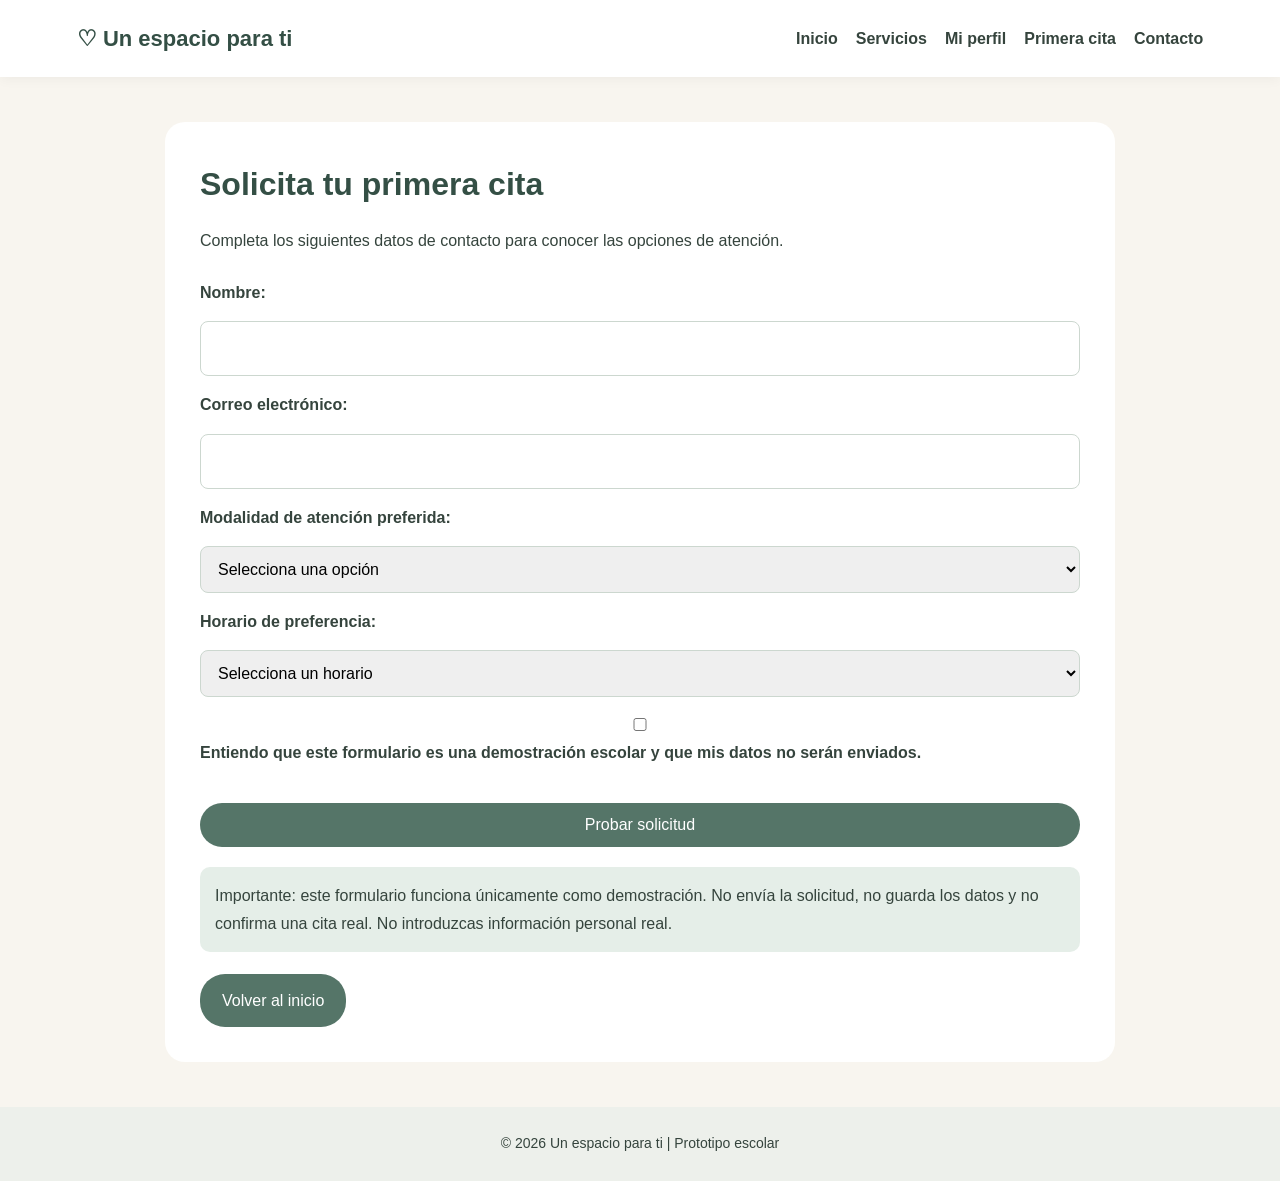
<file: cita.html>
<!DOCTYPE html>
<html lang="es">
<head>
    <meta charset="UTF-8">
    <meta name="viewport" content="width=device-width, initial-scale=1.0">
    <title>Primera cita | Un espacio para ti</title>
    <link rel="stylesheet" href="estilos.css">
    <script src="script.js" defer></script>
</head>
<body>
    <header class="encabezado">
        <a href="index.html" class="logo">♡ Un espacio para ti</a>
        <nav>
            <a href="index.html">Inicio</a>
            <a href="servicios.html">Servicios</a>
            <a href="psicologa.html">Mi perfil</a>
            <a href="cita.html">Primera cita</a>
            <a href="contacto.html">Contacto</a>
        </nav>
    </header>

    <main class="contenido">
        <h1>Solicita tu primera cita</h1>
        <p>Completa los siguientes datos de contacto para conocer las opciones de atención.</p>

        <form id="formCita" class="formulario">
            <label for="nombre">Nombre:</label>
            <input type="text" id="nombre" name="nombre" required>

            <label for="correo">Correo electrónico:</label>
            <input type="email" id="correo" name="correo" required>

            <label for="modalidad">Modalidad de atención preferida:</label>
            <select id="modalidad" name="modalidad" required>
                <option value="">Selecciona una opción</option>
                <option value="Presencial">Presencial</option>
                <option value="En línea">En línea</option>
                <option value="Por consultar">Por consultar</option>
            </select>

            <label for="horario">Horario de preferencia:</label>
            <select id="horario" name="horario" required>
                <option value="">Selecciona un horario</option>
                <option value="Mañana">Mañana</option>
                <option value="Tarde">Tarde</option>
                <option value="Por consultar">Por consultar</option>
            </select>

            <label>
                <input type="checkbox" id="privacidad" required>
                Entiendo que este formulario es una demostración escolar
                y que mis datos no serán enviados.
            </label>

            <button type="submit" class="boton">Probar solicitud</button>
        </form>

        <p id="resultado" role="status" aria-live="polite"></p>

        <p class="aviso">
            Importante: este formulario funciona únicamente como demostración.
            No envía la solicitud, no guarda los datos y no confirma una cita real.
            No introduzcas información personal real.
        </p>

        <a href="index.html" class="boton">Volver al inicio</a>
    </main>

    <footer>© 2026 Un espacio para ti | Prototipo escolar</footer>
</body>
</html>
</file>
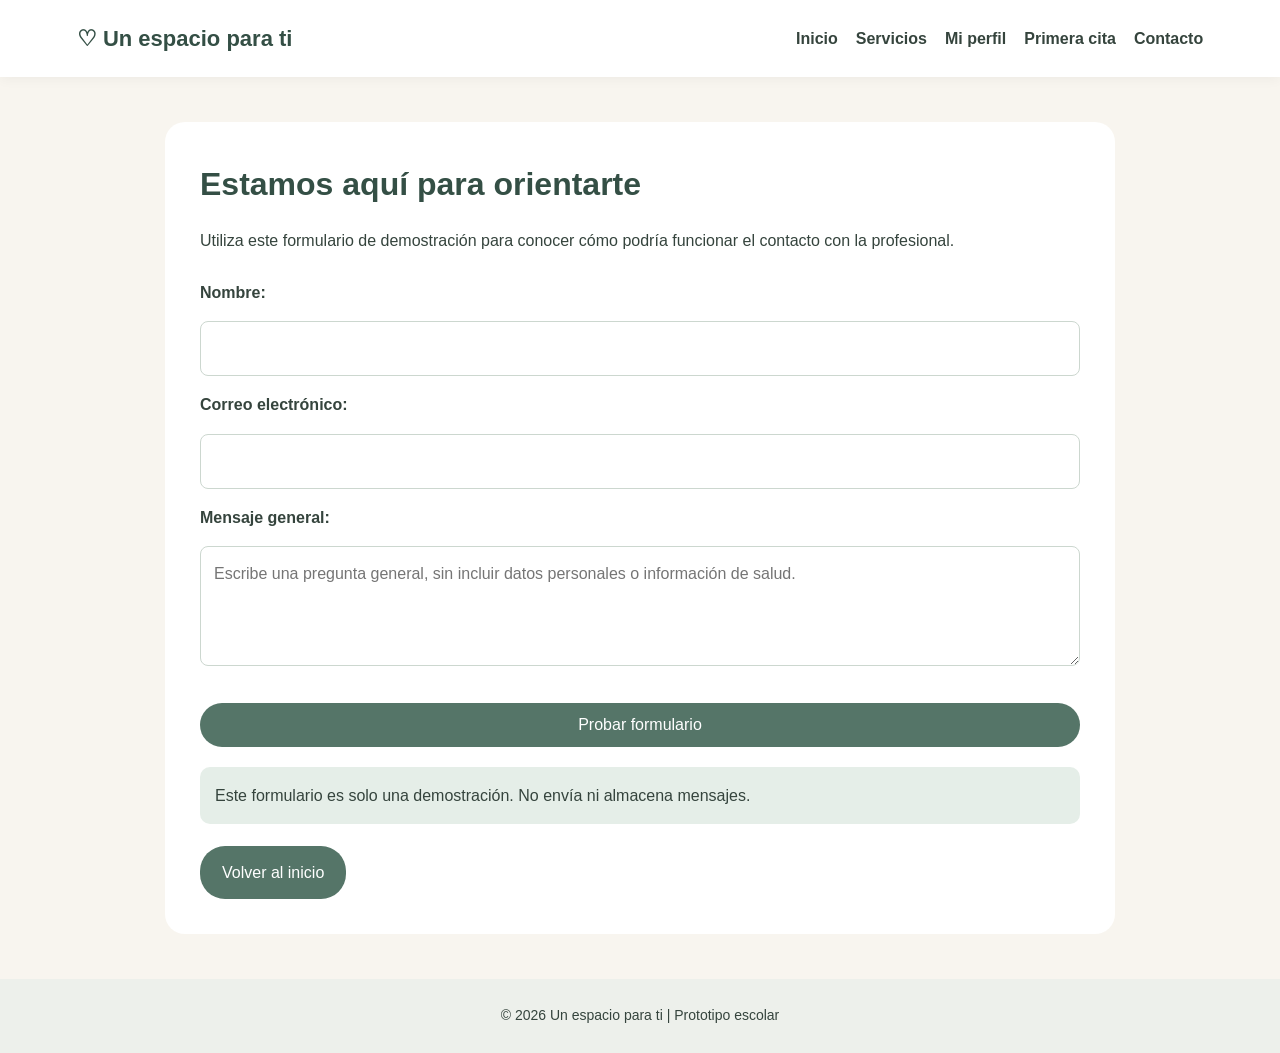
<file: contacto.html>
<!DOCTYPE html>
<html lang="es">
<head>
    <meta charset="UTF-8">
    <meta name="viewport" content="width=device-width, initial-scale=1.0">
    <title>Contacto | Un espacio para ti</title>
    <link rel="stylesheet" href="estilos.css">
    <script src="script.js" defer></script>
</head>
<body>
    <header class="encabezado">
        <a href="index.html" class="logo">♡ Un espacio para ti</a>
        <nav>
            <a href="index.html">Inicio</a>
            <a href="servicios.html">Servicios</a>
            <a href="psicologa.html">Mi perfil</a>
            <a href="cita.html">Primera cita</a>
            <a href="contacto.html">Contacto</a>
        </nav>
    </header>

    <main class="contenido">
        <h1>Estamos aquí para orientarte</h1>
        <p>Utiliza este formulario de demostración para conocer cómo podría funcionar el contacto con la profesional.</p>

        <form id="formContacto" class="formulario">
            <label for="nombreContacto">Nombre:</label>
            <input type="text" id="nombreContacto" required>

            <label for="correoContacto">Correo electrónico:</label>
            <input type="email" id="correoContacto" required>

            <label for="mensajeContacto">Mensaje general:</label>
            <textarea id="mensajeContacto" placeholder="Escribe una pregunta general, sin incluir datos personales o información de salud." required></textarea>

            <button type="submit" class="boton">Probar formulario</button>
        </form>

        <p id="resultadoContacto" role="status" aria-live="polite"></p>

        <p class="aviso">
            Este formulario es solo una demostración. No envía ni almacena mensajes.
        </p>

        <a href="index.html" class="boton">Volver al inicio</a>
    </main>

    <footer>© 2026 Un espacio para ti | Prototipo escolar</footer>
</body>
</html>
</file>
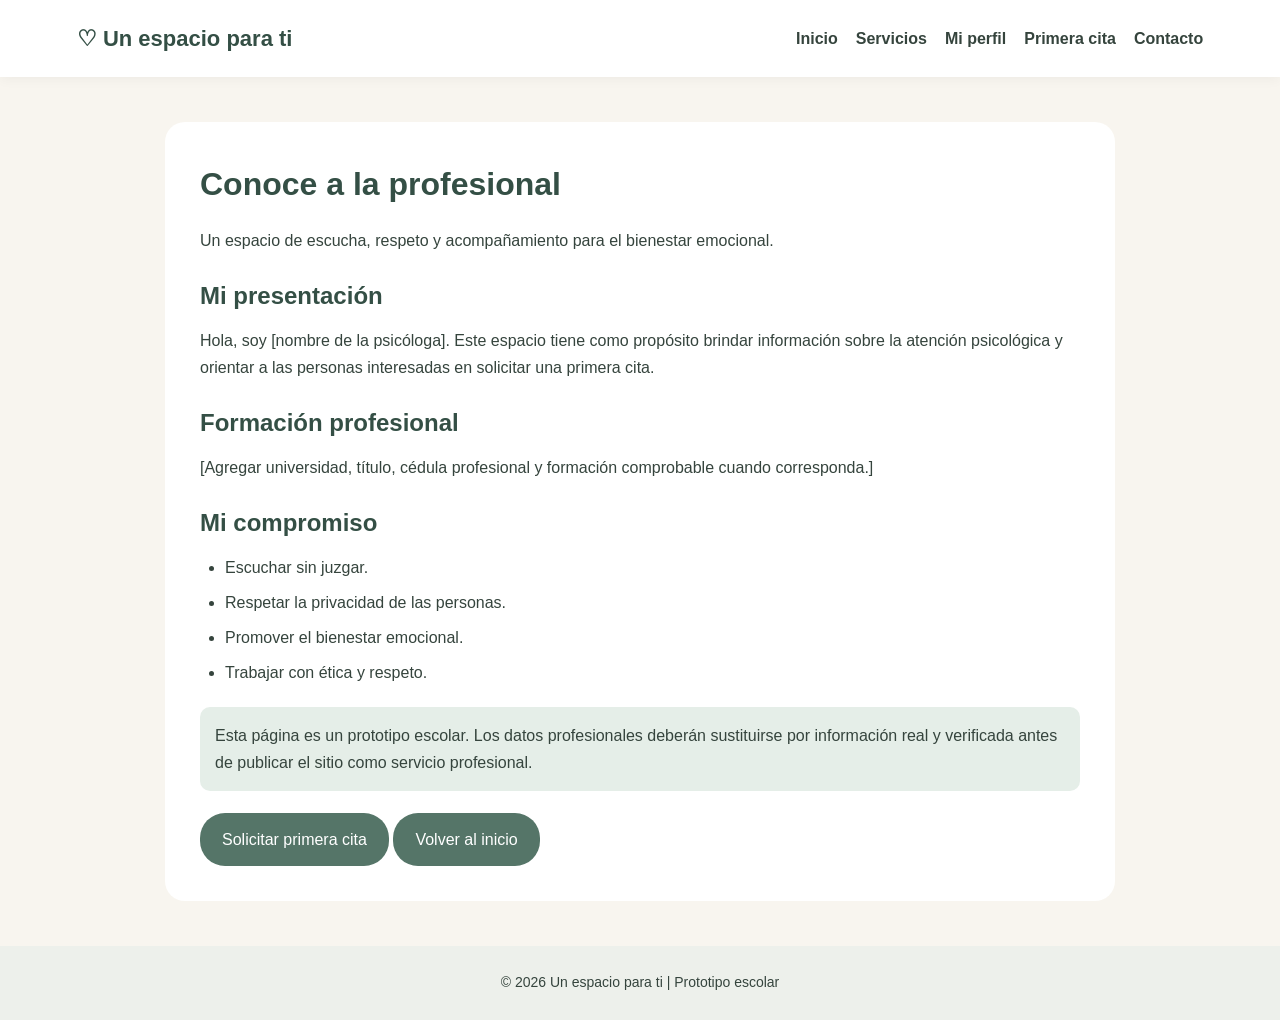
<file: psicologa.html>
<!DOCTYPE html>
<html lang="es">
<head>
    <meta charset="UTF-8">
    <meta name="viewport" content="width=device-width, initial-scale=1.0">
    <title>Mi perfil | Un espacio para ti</title>
    <link rel="stylesheet" href="estilos.css">
</head>
<body>
    <header class="encabezado">
        <a href="index.html" class="logo">♡ Un espacio para ti</a>
        <nav>
            <a href="index.html">Inicio</a>
            <a href="servicios.html">Servicios</a>
            <a href="psicologa.html">Mi perfil</a>
            <a href="cita.html">Primera cita</a>
            <a href="contacto.html">Contacto</a>
        </nav>
    </header>

    <main class="contenido">
        <h1>Conoce a la profesional</h1>
        <p>Un espacio de escucha, respeto y acompañamiento para el bienestar emocional.</p>

        <h2>Mi presentación</h2>
        <p>Hola, soy [nombre de la psicóloga]. Este espacio tiene como propósito brindar información sobre la atención psicológica y orientar a las personas interesadas en solicitar una primera cita.</p>

        <h2>Formación profesional</h2>
        <p>[Agregar universidad, título, cédula profesional y formación comprobable cuando corresponda.]</p>

        <h2>Mi compromiso</h2>
        <ul>
            <li>Escuchar sin juzgar.</li>
            <li>Respetar la privacidad de las personas.</li>
            <li>Promover el bienestar emocional.</li>
            <li>Trabajar con ética y respeto.</li>
        </ul>

        <p class="aviso">Esta página es un prototipo escolar. Los datos profesionales deberán sustituirse por información real y verificada antes de publicar el sitio como servicio profesional.</p>

        <a href="cita.html" class="boton">Solicitar primera cita</a>
        <a href="index.html" class="boton">Volver al inicio</a>
    </main>

    <footer>© 2026 Un espacio para ti | Prototipo escolar</footer>
</body>
</html>
</file>
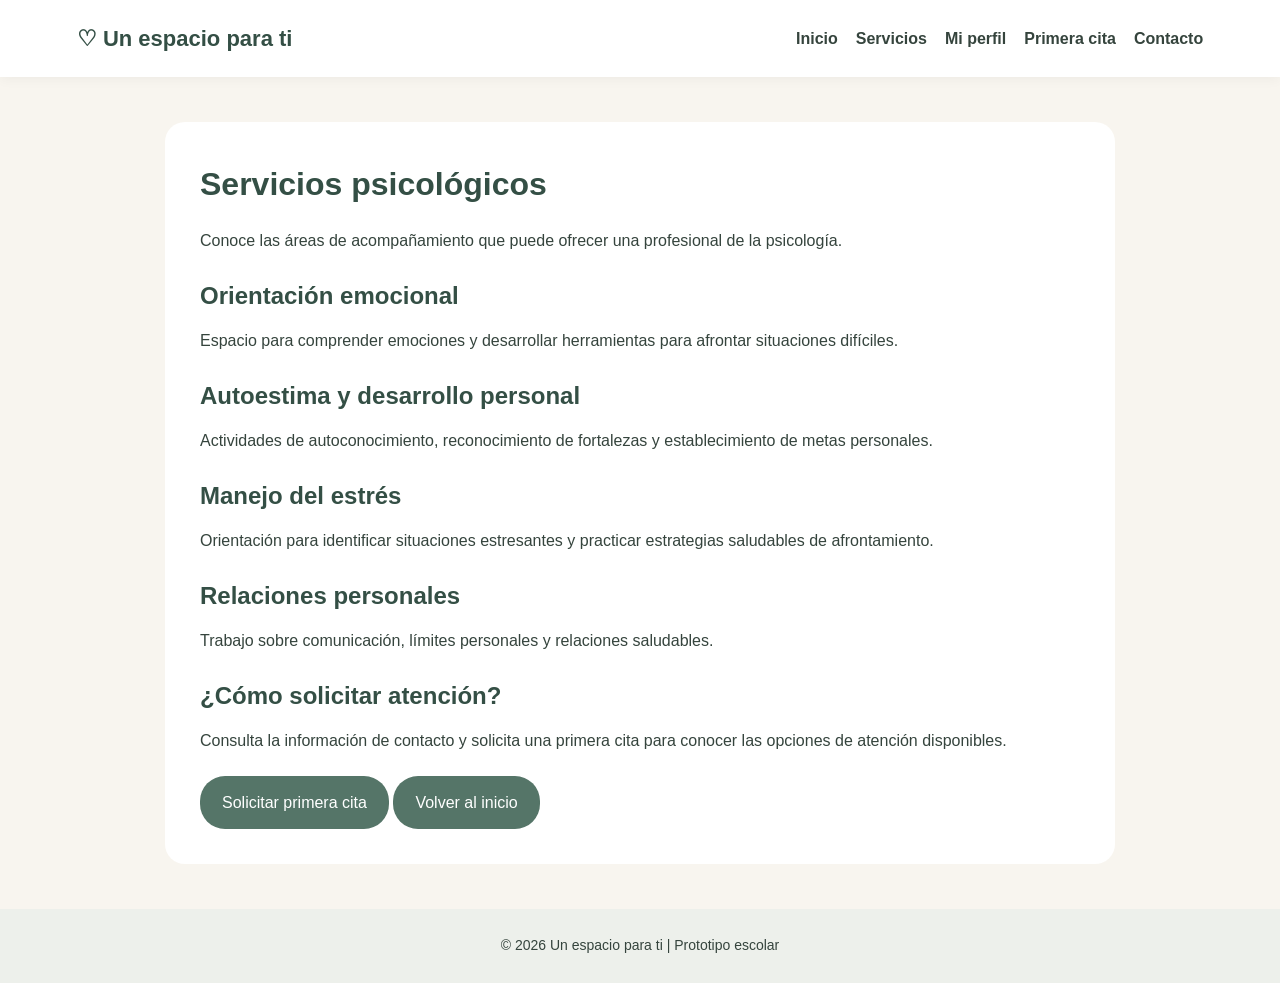
<file: servicios.html>
<!DOCTYPE html>
<html lang="es">
<head>
    <meta charset="UTF-8">
    <meta name="viewport" content="width=device-width, initial-scale=1.0">
    <title>Servicios | Un espacio para ti</title>
    <link rel="stylesheet" href="estilos.css">
</head>
<body>
    <header class="encabezado">
        <a href="index.html" class="logo">♡ Un espacio para ti</a>
        <nav>
            <a href="index.html">Inicio</a>
            <a href="servicios.html">Servicios</a>
            <a href="psicologa.html">Mi perfil</a>
            <a href="cita.html">Primera cita</a>
            <a href="contacto.html">Contacto</a>
        </nav>
    </header>

    <main class="contenido">
        <h1>Servicios psicológicos</h1>
        <p>Conoce las áreas de acompañamiento que puede ofrecer una profesional de la psicología.</p>

        <h2>Orientación emocional</h2>
        <p>Espacio para comprender emociones y desarrollar herramientas para afrontar situaciones difíciles.</p>

        <h2>Autoestima y desarrollo personal</h2>
        <p>Actividades de autoconocimiento, reconocimiento de fortalezas y establecimiento de metas personales.</p>

        <h2>Manejo del estrés</h2>
        <p>Orientación para identificar situaciones estresantes y practicar estrategias saludables de afrontamiento.</p>

        <h2>Relaciones personales</h2>
        <p>Trabajo sobre comunicación, límites personales y relaciones saludables.</p>

        <h2>¿Cómo solicitar atención?</h2>
        <p>Consulta la información de contacto y solicita una primera cita para conocer las opciones de atención disponibles.</p>

        <a href="cita.html" class="boton">Solicitar primera cita</a>
        <a href="index.html" class="boton">Volver al inicio</a>
    </main>

    <footer>© 2026 Un espacio para ti | Prototipo escolar</footer>
</body>
</html>
</file>
<file: estilos.css>
* {
    box-sizing: border-box;
    margin: 0;
    padding: 0;
}

:root {
    --verde: #557568;
    --verde-oscuro: #344f45;
    --verde-claro: #e5eee8;
    --beige: #f8f5ef;
    --blanco: #ffffff;
    --texto: #35443d;
}

body {
    font-family: Arial, Helvetica, sans-serif;
    background: var(--beige);
    color: var(--texto);
    line-height: 1.7;
}

.encabezado {
    background: var(--blanco);
    padding: 20px 6%;
    display: flex;
    justify-content: space-between;
    align-items: center;
    gap: 20px;
    flex-wrap: wrap;
    box-shadow: 0 2px 12px #0000000c;
}

.logo {
    color: var(--verde-oscuro);
    text-decoration: none;
    font-size: 22px;
    font-weight: bold;
}

nav {
    display: flex;
    gap: 18px;
    flex-wrap: wrap;
}

nav a {
    text-decoration: none;
    color: var(--texto);
    font-weight: bold;
}

nav a:hover {
    color: var(--verde);
}

.hero {
    padding: 65px 8%;
    display: flex;
    align-items: center;
    gap: 45px;
}

.hero-texto {
    flex: 1;
}

.hero h1 {
    font-size: clamp(32px, 5vw, 52px);
    line-height: 1.2;
    margin: 15px 0;
    color: var(--verde-oscuro);
}

.hero img {
    width: 45%;
    min-width: 260px;
    max-height: 390px;
    object-fit: cover;
    border-radius: 25px;
}

.etiqueta {
    color: var(--verde);
    font-weight: bold;
    letter-spacing: 2px;
    font-size: 13px;
}

.boton {
    display: inline-block;
    background: var(--verde);
    color: white;
    text-decoration: none;
    padding: 13px 22px;
    border-radius: 25px;
    margin-top: 22px;
    border: none;
    cursor: pointer;
    font-size: 16px;
}

.boton:hover {
    background: var(--verde-oscuro);
}

.boton-claro {
    background: white;
    color: var(--verde-oscuro);
}

.seccion {
    padding: 55px 8%;
    text-align: center;
}

.seccion h2, .contenido h1 {
    color: var(--verde-oscuro);
    margin-bottom: 15px;
    font-size: 32px;
}

.centrado {
    text-align: center;
}

.tarjetas {
    display: grid;
    grid-template-columns: repeat(3, minmax(0, 1fr));
    gap: 22px;
    margin-top: 30px;
}

.tarjeta {
    background: white;
    padding: 28px;
    border-radius: 18px;
    box-shadow: 0 5px 20px #00000008;
}

.tarjeta h3 {
    margin: 12px 0;
    color: var(--verde-oscuro);
}

.icono {
    font-size: 35px;
    color: var(--verde);
}

.franja {
    background: var(--verde-oscuro);
    color: white;
    text-align: center;
    padding: 50px 20px;
}

.franja h2 {
    margin-bottom: 10px;
}

.contenido {
    max-width: 950px;
    margin: 45px auto;
    padding: 35px;
    background: white;
    border-radius: 20px;
}

.contenido h2 {
    color: var(--verde-oscuro);
    margin: 22px 0 10px;
}

.contenido li {
    margin-left: 25px;
    margin-bottom: 8px;
}

.formulario {
    display: grid;
    gap: 15px;
    margin-top: 25px;
}

.formulario label {
    font-weight: bold;
}

.formulario input,
.formulario select,
.formulario textarea {
    width: 100%;
    padding: 13px;
    border: 1px solid #ccd7cf;
    border-radius: 8px;
    font: inherit;
}

.formulario textarea {
    min-height: 120px;
    resize: vertical;
}

.aviso {
    background: var(--verde-claro);
    padding: 15px;
    border-radius: 10px;
    margin-top: 20px;
}

#resultado {
    margin-top: 20px;
    font-weight: bold;
    color: var(--verde-oscuro);
}

footer {
    background: #edf0eb;
    text-align: center;
    padding: 25px;
    font-size: 14px;
}

@media (max-width: 760px) {
    .encabezado {
        flex-direction: column;
    }

    nav {
        justify-content: center;
        gap: 12px;
    }

    .hero {
        flex-direction: column;
        padding: 35px 6%;
    }

    .hero img {
        width: 100%;
        min-width: 0;
    }

    .tarjetas {
        grid-template-columns: 1fr;
    }

    .contenido {
        margin: 25px 15px;
        padding: 22px;
    }
}
</file>
